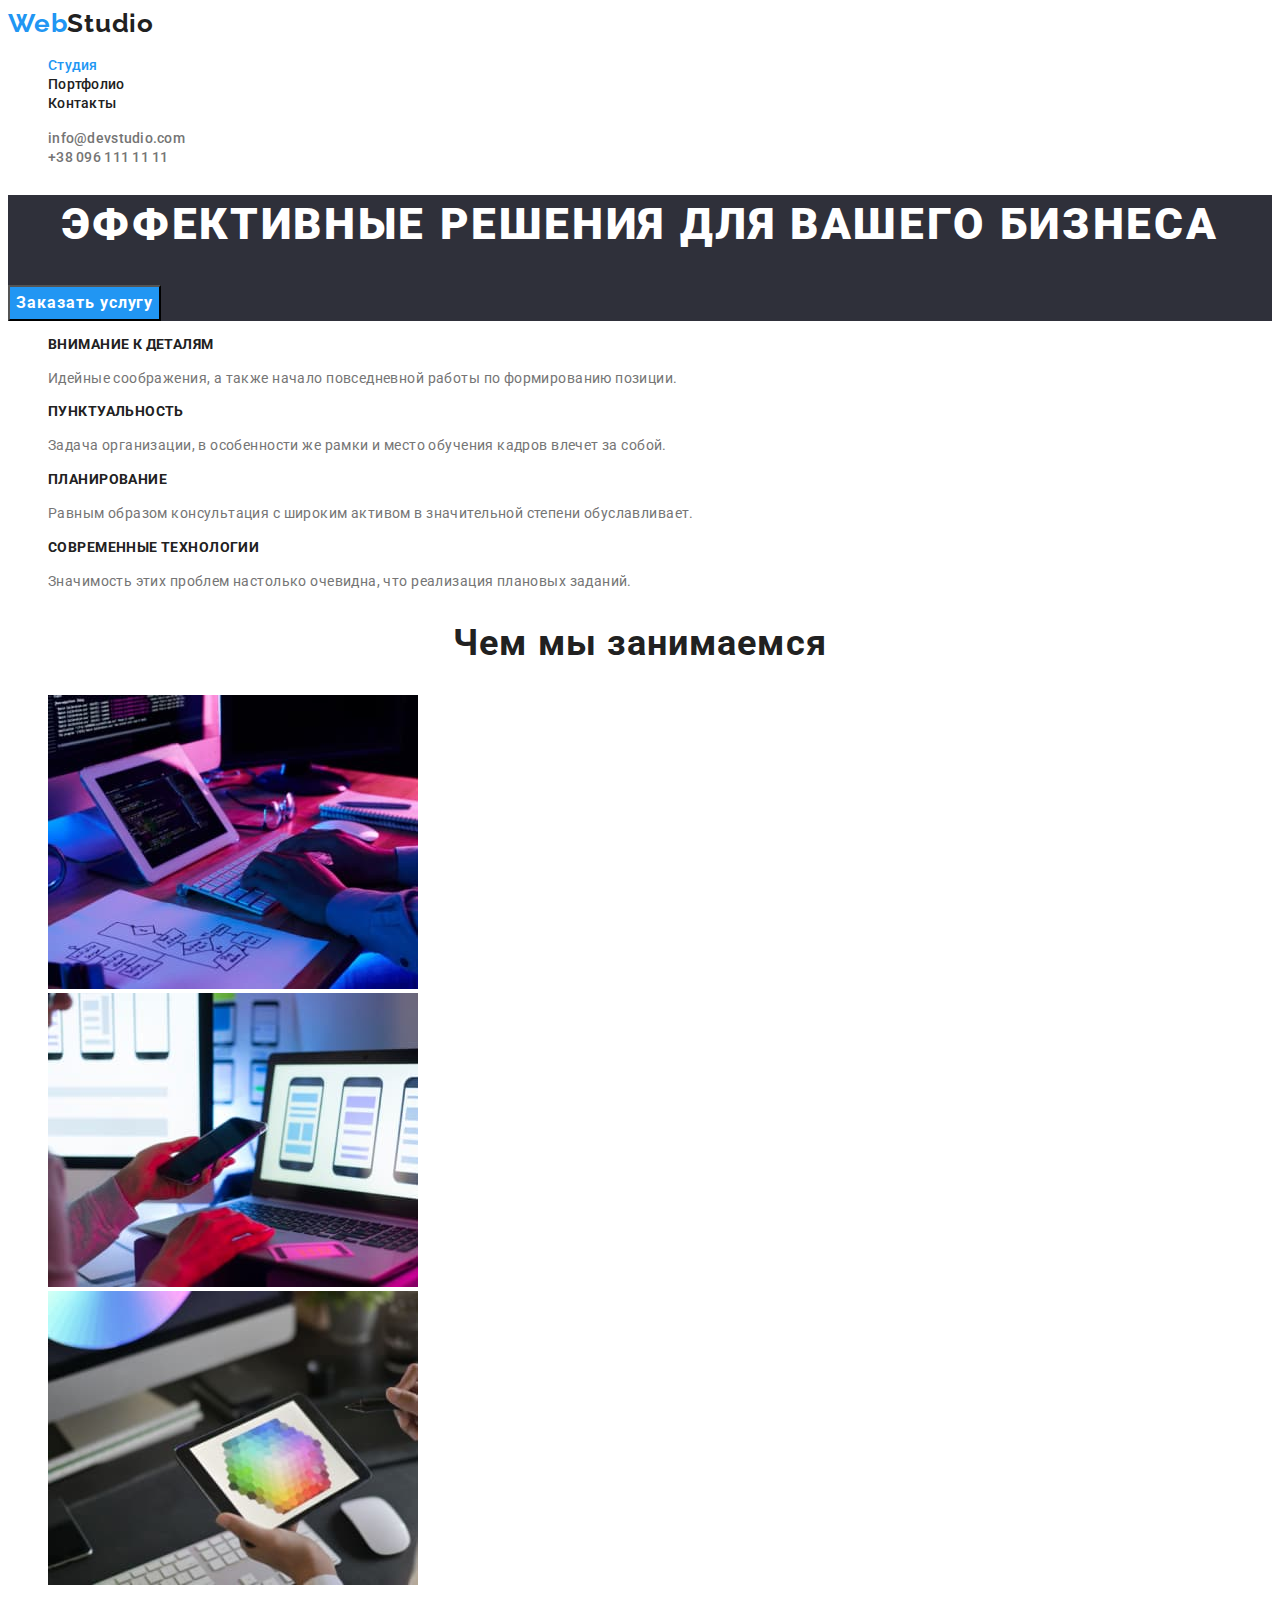
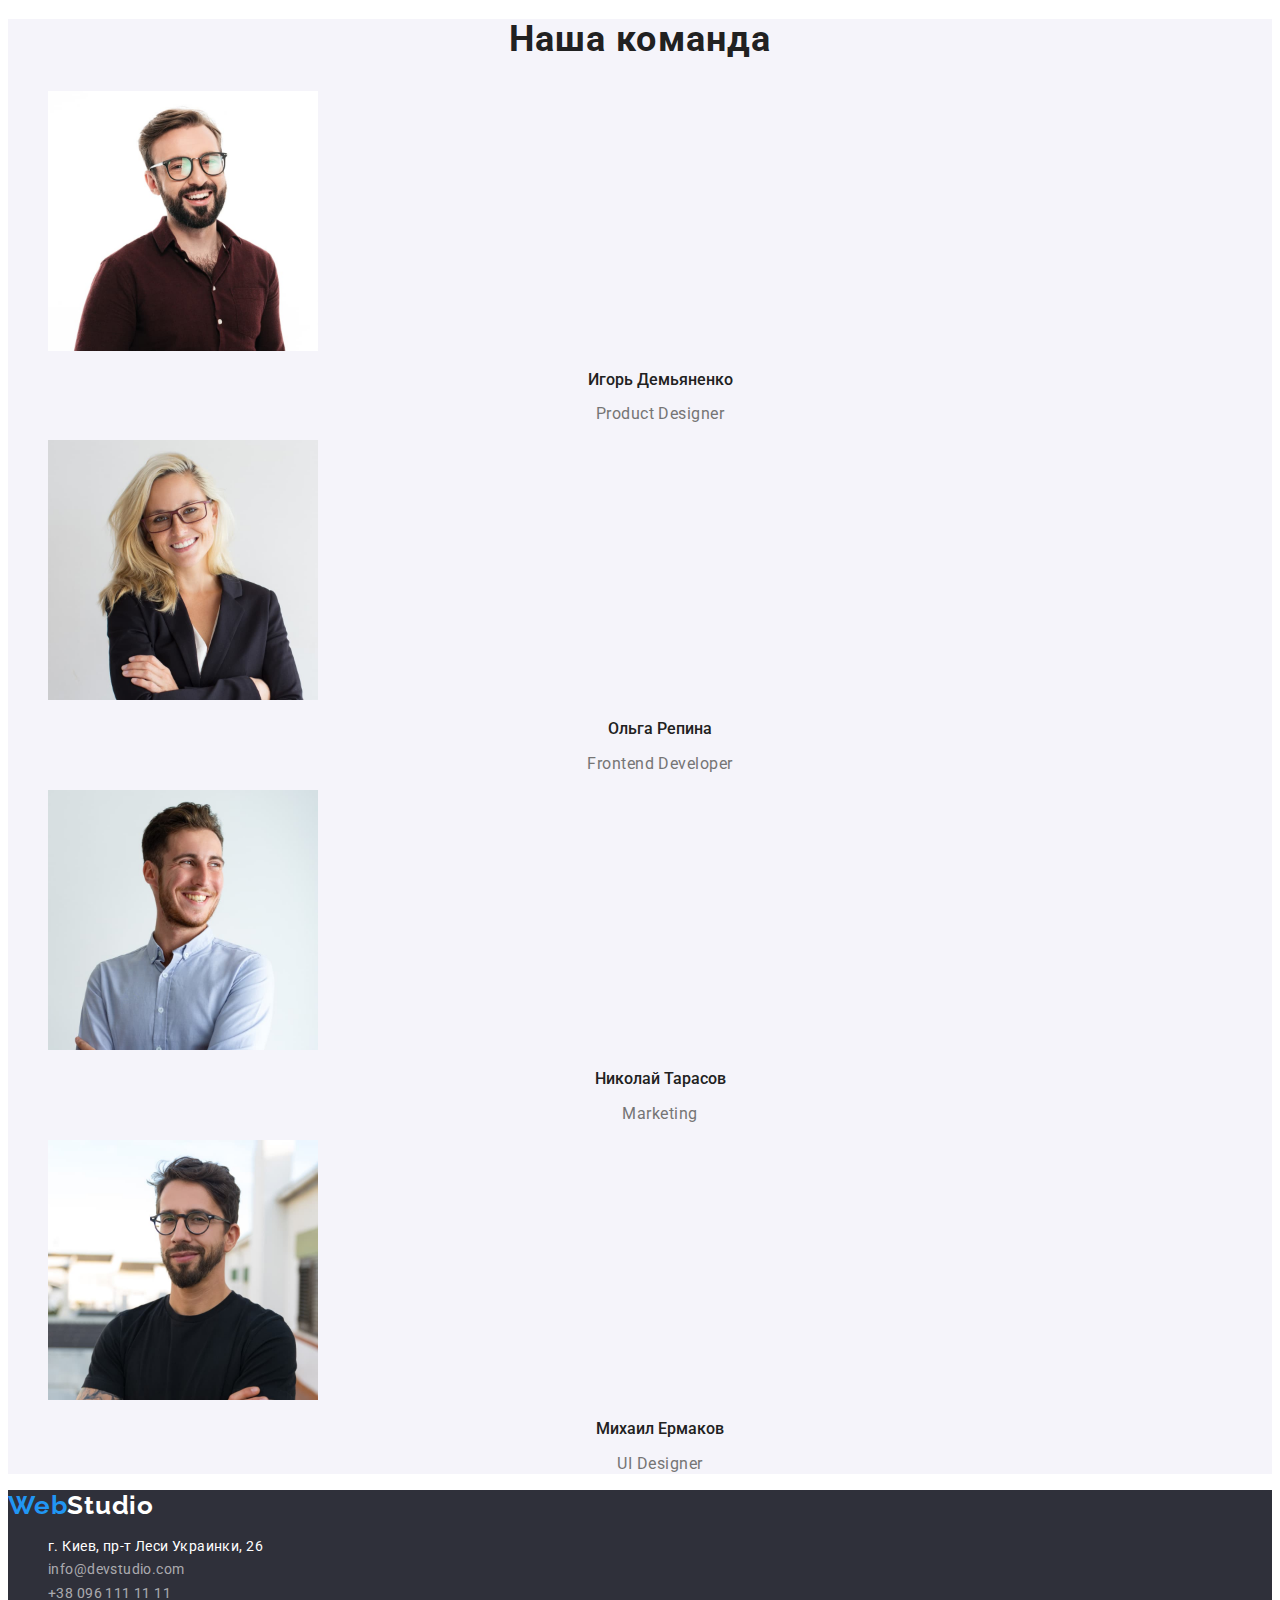
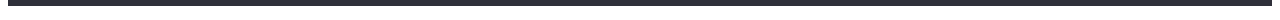
<file: index.html>
<!DOCTYPE html>
<html lang="ru">
<head>
    <meta charset="UTF-8">
    <meta http-equiv="X-UA-Compatible" content="IE=edge">
    <meta name="viewport" content="width=device-width, initial-scale=1.0">
    <title>Document</title>
    <link
        href="https://fonts.googleapis.com/css2?family=Raleway:wght@700&family=Roboto:wght@400;500;700;900&display=swap"
        rel="stylesheet"
        />
    <link rel="stylesheet" href="css/styles.css"/>
</head>
<body>
    <header class="page-header">
        <nav>
        <a href="./index.html" class="logo"><span class="logo-first">Web</span><span class="logo-half">Studio</span>
        </a>

        <ul class="site-nav">
            <li> <a href="" class="link current">Студия</a></li>
            <li><a href="./portfolio.html" class="link">Портфолио</a></li>
            <li><a href="" class="link">Контакты</a></li>
        </ul>
        </nav>

        <ul class="info">
            <li><a href="mailto:info@devstudio.com" class="link">info@devstudio.com</a></li>
            <li><a href="tel:+380961111111" class="link">+38 096 111 11 11</a></li>
        </ul>

    </header>

<main>
    <section class="hero">
        <h1 class="hero-title">ЭФФЕКТИВНЫЕ РЕШЕНИЯ ДЛЯ ВАШЕГО БИЗНЕСА
    </h1>
    <button type="button" class="button primary">Заказать услугу</button>
    </section>



    <section class="feature">
        <ul class="feature-list">
            <li>
                <h3 class="title">ВНИМАНИЕ К ДЕТАЛЯМ</h3>
                <p class="text">Идейные соображения, а также начало повседневной работы по формированию позиции.</p>
            </li>
            <li>
                <h3 class="title">ПУНКТУАЛЬНОСТЬ</h3>
                <p class="text">Задача организации, в особенности же рамки и место обучения кадров влечет за собой.</p>
            </li>
            <li>
                <h3 class="title">ПЛАНИРОВАНИЕ</h3>
                <p class="text"> Равным образом консультация с широким активом в значительной степени обуславливает.</p>
            </li>
            <li>
                <h3 class="title">СОВРЕМЕННЫЕ ТЕХНОЛОГИИ</h3>
                <p class="text">Значимость этих проблем настолько очевидна, что реализация плановых заданий.</p>
            </li>
        </ul>
    </section>

    <section>
         <h2 class="caption">Чем мы занимаемся</h2>
          <ul>
            <li>
                <img src="./images/keyboard.jpg" alt="печать" width="370"/>
            </li>
            <li>
                <img src="./images/mobile.jpg" alt="сканирование с телефона" width="370"/>
            </li>
            <li>
                <img src="./images/painting.jpg" alt="графический дизайн" width="370">
            </li>
        </ul>
    </section>




        <section class="comand">
            <h2 class="topic">Наша команда</h2>
            <ul class=>
                <li>
                    <img src="./images/igor.jpg" alt="Игорь Демьяненко дизайнер" width="270">
                    <h3 class="topic-text">Игорь Демьяненко</h3>
                    <p class="text-comand">Product Designer</p>
                </li>
                <li>
                    <img src="./images/olga.jpg" alt="Ольга Репина фронтенд разработчик" width="270">
                    <h3 class="topic-text">Ольга Репина</h3>
                    <p class="text-comand"> Frontend Developer</p>
                </li>
                <li>
                    <img src="./images/nikolay.jpg" alt="Николай Тарасов отдел маркетинга" width="270">
                    <h3 class="topic-text">Николай Тарасов</h3>
                    <p class="text-comand">Marketing</p>
                </li>
                <li>
                    <img src="./images/michael.jpg" alt="Михаил Ермаков дизайнер" width="270">
                    <h3 class="topic-text">Михаил Ермаков</h3>
                    <p class="text-comand">UI Designer</p>
                </li>
            </ul>
        </section>
</main>


<footer class="page-footer">
    <a href="./index.html" class="logo"><span class="logo-first">Web</span><span class="logo-footer">Studio</span>
    </a>
    <address>
    <ul class="adress"> 
        <li>г. Киев, пр-т Леси Украинки, 26</li>
        <li><a href ="mailto:info@devstudio.com" class="link-foot">info@devstudio.com</a></li>
        <li><a href="tel:+380961111111" class="link-foot">+38 096 111 11 11</a></li> 
    </ul>
    </address>
</footer>

</body>
</html>
</file>
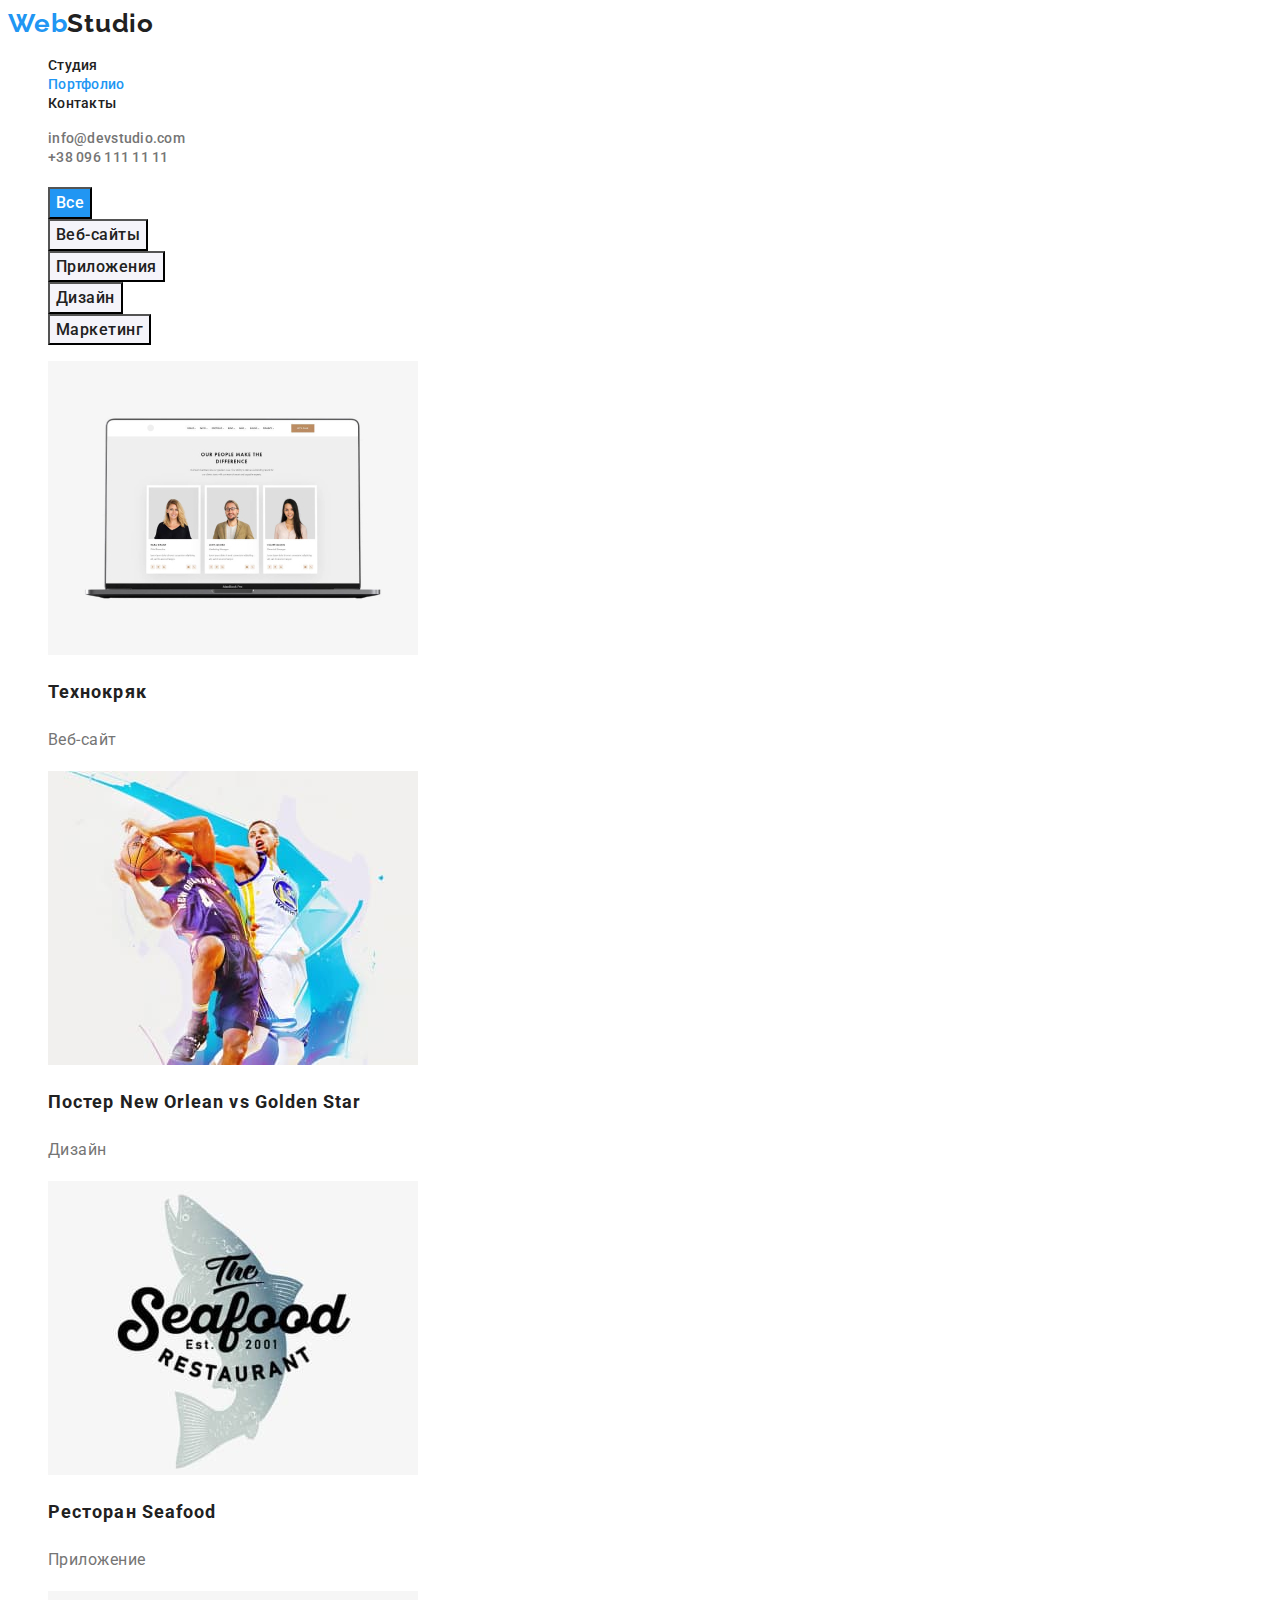
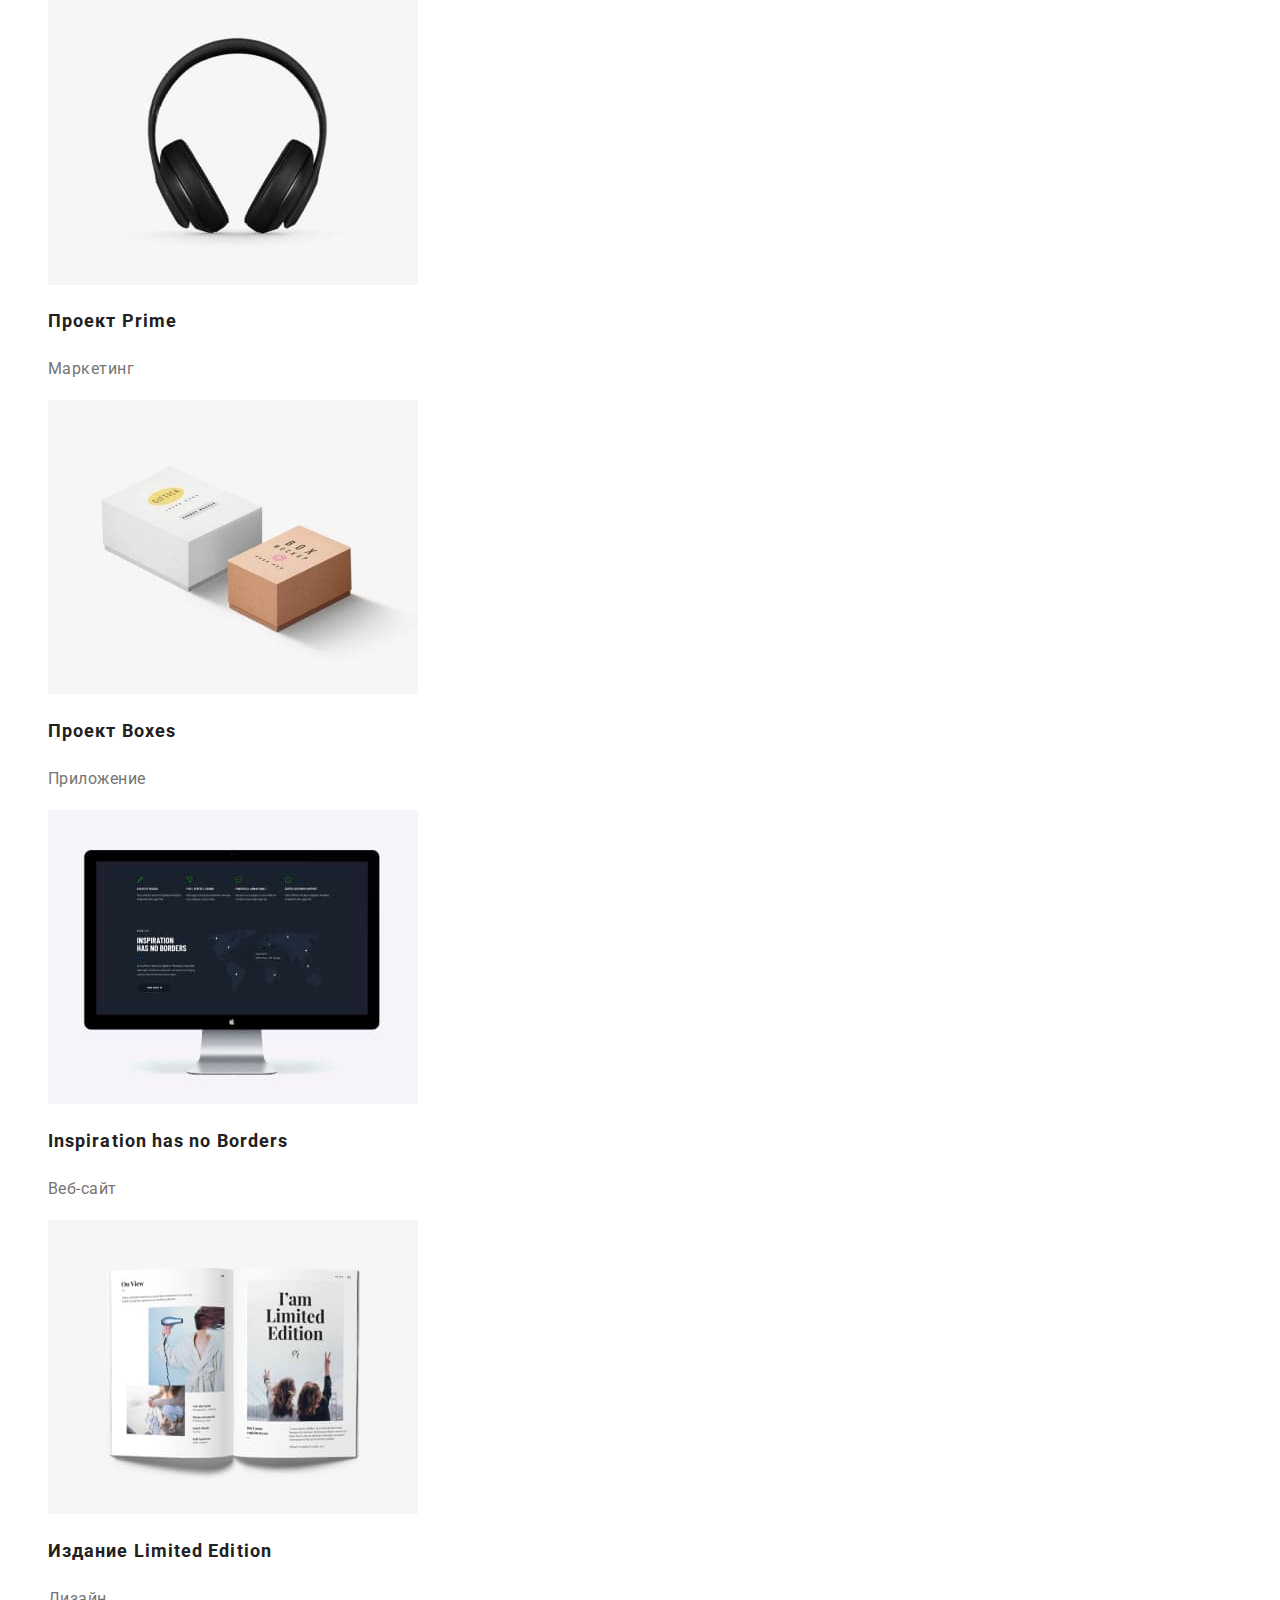
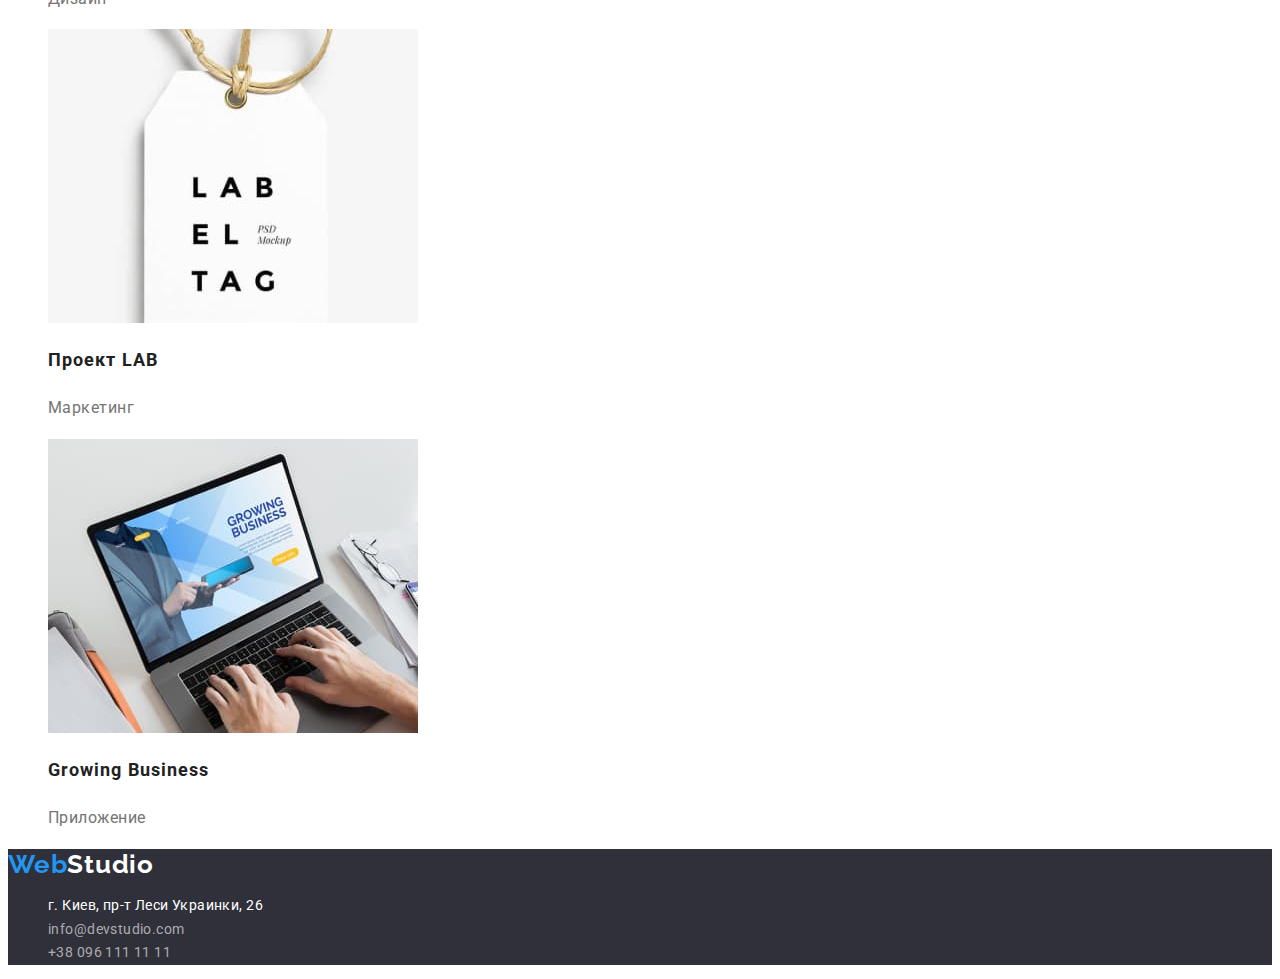
<file: portfolio.html>
<!DOCTYPE html>
<html lang="en">
<head>
    <meta charset="UTF-8">
    <meta http-equiv="X-UA-Compatible" content="IE=edge">
    <meta name="viewport" content="width=device-width, initial-scale=1.0">
    <title>Document</title>
   
    <link href="https://fonts.googleapis.com/css2?family=Raleway:wght@700&family=Roboto:wght@400;500;700;900&display=swap"
     rel="stylesheet"
        />
    <link rel="stylesheet" href="css/styles.css"/>
</head>
<body>
    <header class="page-header">
        <nav>
            <a href="./index.html" class="logo"><span class="logo-first">Web</span><span class="logo-half">Studio</span>
            </a>
            <ul class="site-nav">
                <li> <a href="./index.html" class="link">Студия</a></li>
                <li><a href="" class="link current">Портфолио</a></li>
                <li><a href="" class="link">Контакты</a></li>
            </ul>
        </nav>
        
        <ul class="info">
            <li><a href="mailto:info@devstudio.com" class="link">info@devstudio.com</a></li>
            <li><a href="tel:+380961111111" class="link">+38 096 111 11 11</a></li>
        </ul>

    </header>

    <main>
        <section>
            <h1></h1>
        <ul>
            <li>
                <button type="button" class="button secondary current" >Все</button>
            </li>
            <li>
                <button type="button" class="button secondary">Веб-сайты</button>
            </li>
            <li>
                <button type="button" class="button secondary">Приложения</button>
            </li>
            <li>
                <button type="button" class="button secondary">Дизайн</button>
            </li>
            <li>
                <button type="button" class="button secondary">Маркетинг</button>
            </li>
        </ul>
        <ul class="work-list">
            <li>
                <a class="work-list-link" href="">
                <img src="./images/tehnokryak.jpg" alt="ноутбук" width="370">
                <h2 class="work-list-title">Технокряк</h2>
                <p class="work-list-text">Веб-сайт</p>
                </a>
            </li>
            <li>
                <a class="work-list-link" href="">
                <img src="./images/poster.jpg" alt="постер" width="370">
                <h2 class="work-list-title">Постер New Orlean vs Golden Star</h2>
                <p class="work-list-text">Дизайн</p>
                </a>
            </li>
            <li>
                <a class="work-list-link" href="">
                <img src="./images/seafood.jpg" alt="лого ресторана" width="370">
                <h2 class="work-list-title">Ресторан Seafood</h2>
                <p class="work-list-text">Приложение</p>
                </a>
            </li>
            <li>
                <a  class="work-list-link"href="">
                <img src="./images/prime.jpg" alt="фото наушников" width="370">
                <h2 class="work-list-title">Проект Prime</h2>
                <p class="work-list-text">Маркетинг</p>
                </a>
            </li>
            <li>
                <a class="work-list-link" href="">
                <img src="./images/boxes.jpg" alt="коробочки" width="370">
                <h2 class="work-list-title">Проект Boxes</h2>
                <p class="work-list-text">Приложение</p>
                </a>
            </li>
            <li>
                <a class="work-list-link" href="">
                <img src="./images/inspiration.jpg" alt="компьютер" width="370">
                <h2 class="work-list-title">Inspiration has no Borders</h2>
                <p class="work-list-text">Веб-сайт</p>
                </a>
            </li>
            <li>
                <a class="work-list-link" href="">
                <img src="./images/limited.jpg" alt="книга" width="370">
                <h2 class="work-list-title">Издание Limited Edition</h2>
                <p class="work-list-text">Дизайн</p>
                </a>
            </li>
            <li>
                <a class="work-list-link" href="">
                <img src="./images/lab.jpg" alt="проект" width="370">
                <h2 class="work-list-title">Проект LAB</h2>
                <p class="work-list-text">Маркетинг</p>
                </a>
            </li>
            <li>
                <a class="work-list-link" href="">
                <img src="./images/growing.jpg" alt="печать на ноутбуке" width="370">
                <h2 class="work-list-title">Growing Business</h2>
                <p class="work-list-text">Приложение</p>
                </a>
            </li>
        </ul>
        </section>

    </main>


    <footer class="portfolio-footer">
        <a href="./index.html" class="logo"><span class="logo-first">Web</span><span class="logo-footer">Studio</span>
        </a>
    <address>
        <ul class="adress">
            <li>г. Киев, пр-т Леси Украинки, 26</li>
            <li ><a href="mailto:info@devstudio.com" class="link-foot">info@devstudio.com</a></li>
            <li ><a href="tel:+380961111111" class="link-foot">+38 096 111 11 11</a></li>
        </ul>
    </address>
        </footer>



</body>
</html>
</file>
<file: css/styles.css>
:root {
  --primary-text-color: #757575;
  --title-text-color: #212121;
  --accent-color: #2196f3;
  --white-color: #ffffff;
}

body {
  color: var(--primary-text-color);
  text-decoration: none;
  font-family: Roboto, sans-serif;
}

ul {
  list-style: none;
}

.page-header {
  background-color: var(--white-color);
}

/* Logo */

.logo {
  font-family: Raleway, cursive;
  text-decoration: none;
  letter-spacing: 0.03em;
  font-weight: 700;
  font-size: 26px;
  line-height: 1.19;
}

.logo-first {
  color: var(--accent-color);
}
.logo-half {
  color: var(--title-text-color);
}

.logo-footer {
  color: var(--white-color);
}

/* Site nav */

.site-nav .link {
  color: var(--title-text-color);
  font-family: Roboto, sans-serif;
  text-decoration: none;
  font-weight: 500;
  font-size: 14px;
  line-height: 1.14;
  letter-spacing: 0.02em;
}

.site-nav .link:hover,
.site-nav .link:focus {
  color: var(--accent-color);
}

.site-nav .link.current {
  color: var(--accent-color);
}

.info .link {
  color: var(--title-text-color);
  text-decoration: none;
}

/* Info */

.info .link {
  color: var(--primary-text-color);
  font-size: 14px;
  font-weight: 500;
  line-height: 1.14;
  text-align: left;
  letter-spacing: 0.02em;
}

.info .link:focus,
.info .link:hover {
  color: var(--accent-color);
}

/* Hero */
.hero {
  background-color: #2f303a;
}

.hero-title {
  color: var(--white-color);
  text-align: center;
  font-weight: 900;
  font-size: 44px;
  line-height: 1.36;
  letter-spacing: 0.06em;
}

/* Button */

.button {
  color: var(--white-color);
  background-color: var(--accent-color);
  cursor: pointer;
  font-family: inherit;
  font-weight: 700;
  font-size: 16px;
  line-height: 1.87;
}

.button.primary {
  background-color: var(--accent-color);
  color: var(--white-color);
  letter-spacing: 0.06em;
}

.button.primary:hover,
.button.primary:focus {
  background-color: #188ce8;
}

.button.secondary {
  background-color: #f5f4fa;
  color: var(--title-text-color);
  font-weight: 500;
  line-height: 1.6;
  cursor: pointer;
  font-family: inherit;
  letter-spacing: 0.03em;
}

.button.secondary:hover,
.button.secondary:focus,
.button.secondary.current {
  background-color: var(--accent-color);
  color: var(--white-color);
}

/* Feature-list */

.feature {
  background-color: white;
  color: var(--title-text-color);
  text-align: left;
}

.feature-list .title {
  color: var(--title-text-color);
  font-size: 14px;
  font-weight: 700;
  line-height: 1.14;
  letter-spacing: 0.03em;
}

.feature-list .text {
  color: var(--primary-text-color);
  font-size: 14px;
  font-weight: 400;
  line-height: 1.7;
  letter-spacing: 0.03em;
}

.caption,
.comand .topic {
  color: var(--title-text-color);
  text-align: center;
  font-size: 36px;
  line-height: 1.16;
  font-weight: 700;
  letter-spacing: 0.03em;
}

/* Work list portfolio */

.work-list {
  color: var(--title-text-color);
}

.work-list-link {
  text-decoration: none;
}

.work-list-title {
  color: var(--title-text-color);
  font-weight: 700;
  font-size: 18px;
  line-height: 2;
  letter-spacing: 0.06em;
}

.work-list-text {
  color: var(--primary-text-color);
  font-weight: 400;
  font-size: 16px;
  line-height: 1.8;
  letter-spacing: 0.03em;
}

/* Comand */

.comand {
  background-color: #f5f4fa;
  color: var(--title-text-color);
}

.topic-text,
.text-comand {
  text-align: center;
}

.topic-text {
  color: var(--title-text-color);
  font-weight: 500;
  font-size: 16px;
  line-height: 1.18;
}

.text-comand {
  color: var(--primary-text-color);
  font-weight: 400;
  font-size: 16px;
  line-height: 1.18;
  letter-spacing: 0.03em;
}

/* Footer */

.page-footer {
  background-color: #2f303a;
  font-family: inherit;
}

.portfolio-footer {
  background-color: #2f303a;
  font-family: inherit;
}

.adress {
  color: var(--white-color);
  font-family: Roboto, sans-serif;
  font-style: normal;
  font-weight: 400;
  font-size: 14px;
  line-height: 1.7;
  letter-spacing: 0.03em;
}

.adress .link-foot {
  text-decoration: none;
  color: rgba(255, 255, 255, 0.6);
}

.adress .link-foot:focus,
.adress .link-foot:hover {
  color: var(--white-color);
}
</file>
